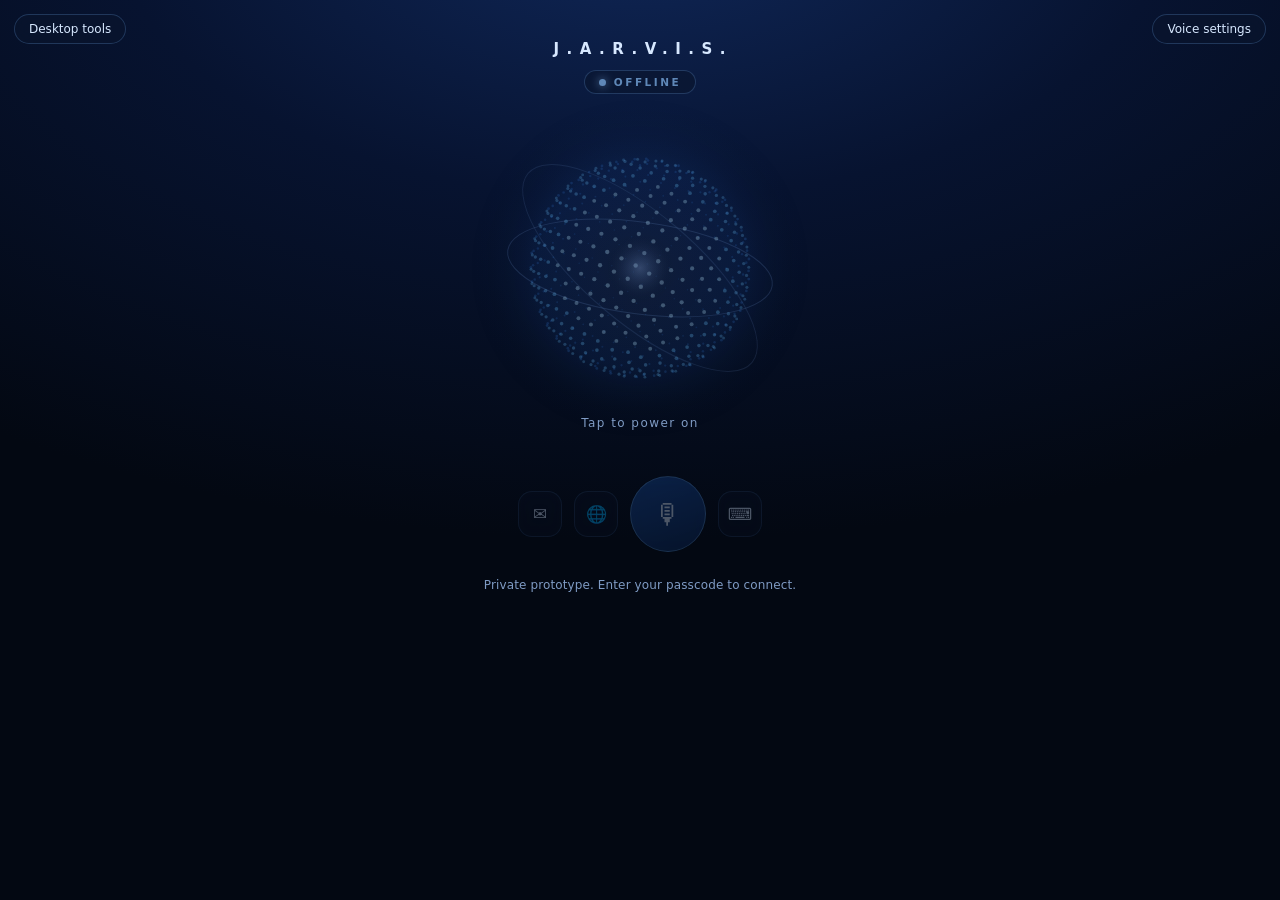
<file: index.html>
<!doctype html>
<html lang="en"><head><meta charset="utf-8"><meta name="viewport" content="width=device-width, initial-scale=1, viewport-fit=cover"><meta name="robots" content="noindex"><title>J.A.R.V.I.S.</title>
<link rel="stylesheet" href="8-app.css"><style>html,body{margin:0;background:#020611;min-height:100%}</style></head>
<body><div id="root"></div><script src="voice-tune.js?v=5"></script><script src="desk-tools.js?v=2"></script><script src="9-app.js"></script></body></html>
</file>
<file: 8-app.css>
html,body,#root{margin:0;min-height:100%}.stage{margin:0;min-height:100vh;background:radial-gradient(120% 90% at 50% 0%,#0b1c3f,#050b1c 45%,#02060f);color:#cfe6ff;display:flex;flex-direction:column;align-items:center;padding:20px 16px 14px;font-family:inherit;box-sizing:border-box}.hud{text-align:center;margin-top:6px}.wordmark{font-size:21px;letter-spacing:.42em;text-indent:.42em;color:#a8d8ff;font-weight:600;text-shadow:0 0 18px rgba(80,180,255,.55)}.status{margin-top:6px;font-size:11px;letter-spacing:.3em;text-indent:.3em;color:#5f88b8}.status-online{color:#6fd3a7}.status-listening{color:#ffd37a}.status-thinking{color:#8fc4ff}.status-speaking{color:#6fd3a7}.orbButton{background:none;border:0;padding:0;margin-top:4px;position:relative;cursor:pointer;min-height:44px}.orb{width:min(66vw,300px);height:min(66vw,300px);display:block}@media(min-width:768px){.orb{width:340px;height:340px}}.powerHint{position:absolute;left:50%;bottom:8px;transform:translate(-50%);font-size:12px;letter-spacing:.14em;color:#8fc4ff;white-space:nowrap;animation:hintPulse 2s infinite}@keyframes hintPulse{0%,to{opacity:.55}50%{opacity:1}}.log{width:100%;max-width:560px;flex:1;overflow-y:auto;display:flex;flex-direction:column;gap:8px;padding:10px 2px;min-height:120px}.bubble{max-width:82%;padding:10px 14px;border-radius:16px;font-size:14px;line-height:1.45}.bubble.user{align-self:flex-end;background:#4696ff2e;border:1px solid rgba(90,170,255,.35);color:#dcebff;border-bottom-right-radius:4px}.bubble.jarvis{align-self:flex-start;background:#10285099;border:1px solid rgba(90,170,255,.22);color:#bfe0ff;border-bottom-left-radius:4px}.thinkingDots{display:inline-flex;gap:5px;padding:14px 16px}.thinkingDots span{width:6px;height:6px;border-radius:50%;background:#7fc2ff;animation:blink 1s infinite}.thinkingDots span:nth-child(2){animation-delay:.2s}.thinkingDots span:nth-child(3){animation-delay:.4s}@keyframes blink{0%,to{opacity:.25}50%{opacity:1}}.composer{width:100%;max-width:560px;display:flex;gap:8px;padding-top:6px}.composer input{flex:1;min-height:46px;border-radius:12px;border:1px solid rgba(90,170,255,.3);background:#0a1a36bf;color:#e2efff;padding:0 14px;font-size:15px;outline:none}.composer input:focus{border-color:#78c8ffb3;box-shadow:0 0 0 3px #46a0ff26}.composer input:disabled{opacity:.4}.ctl{min-width:46px;min-height:46px;border-radius:12px;border:1px solid rgba(90,170,255,.35);background:#122c58cc;color:#bfe0ff;font-size:17px;cursor:pointer}.ctl:disabled{opacity:.35;cursor:default}.mic.live{border-color:#ffd37a;color:#ffd37a;box-shadow:0 0 14px #ffd37a59}.send{background:linear-gradient(135deg,#1e6fe8,#3ea7ff);border:0;color:#04122c;font-weight:700}.footNote{margin-top:10px;font-size:11px;color:#46648f;text-align:center;max-width:560px;line-height:1.5}*,*:before,*:after{box-sizing:border-box}.log{overflow-x:hidden;padding-left:8px;padding-right:8px}.composer{padding-left:4px;padding-right:4px}.composer input{flex:1;min-width:0}.ctl{flex:0 0 auto}.composer,.log,.footNote{max-width:min(560px,calc(100% - 32px))}.ctl{min-width:44px}.gate{width:100%;max-width:min(560px,calc(100% - 32px));display:flex;flex-wrap:wrap;gap:8px;justify-content:center;padding:6px 4px}.gate input{flex:1;min-width:0;min-height:46px;border-radius:12px;border:1px solid rgba(90,170,255,.35);background:#0a1a36bf;color:#e2efff;padding:0 14px;font-size:15px;outline:none}.gate .ctl{padding:0 16px}.gateNote{width:100%;text-align:center;font-size:13px;color:#8fb8e8}html,body{overflow-x:hidden}.srcs{margin-top:8px;font-size:12px;line-height:1.5;color:#7fa6d6}.srcs a{color:#8fd0ff;text-decoration:underline;word-break:break-all;display:block}.caption{max-width:min(560px,88vw);margin:0 auto;padding:6px 14px;text-align:center;font-size:15px;line-height:1.35;color:#9fe9ff;opacity:.85;display:-webkit-box;-webkit-line-clamp:4;-webkit-box-orient:vertical;overflow:hidden;min-height:24px}.voiceBar{display:flex;gap:14px;align-items:center;justify-content:center;padding:8px 0}.ctl.big{width:72px;height:72px;font-size:28px;border-radius:50%}
</file>
